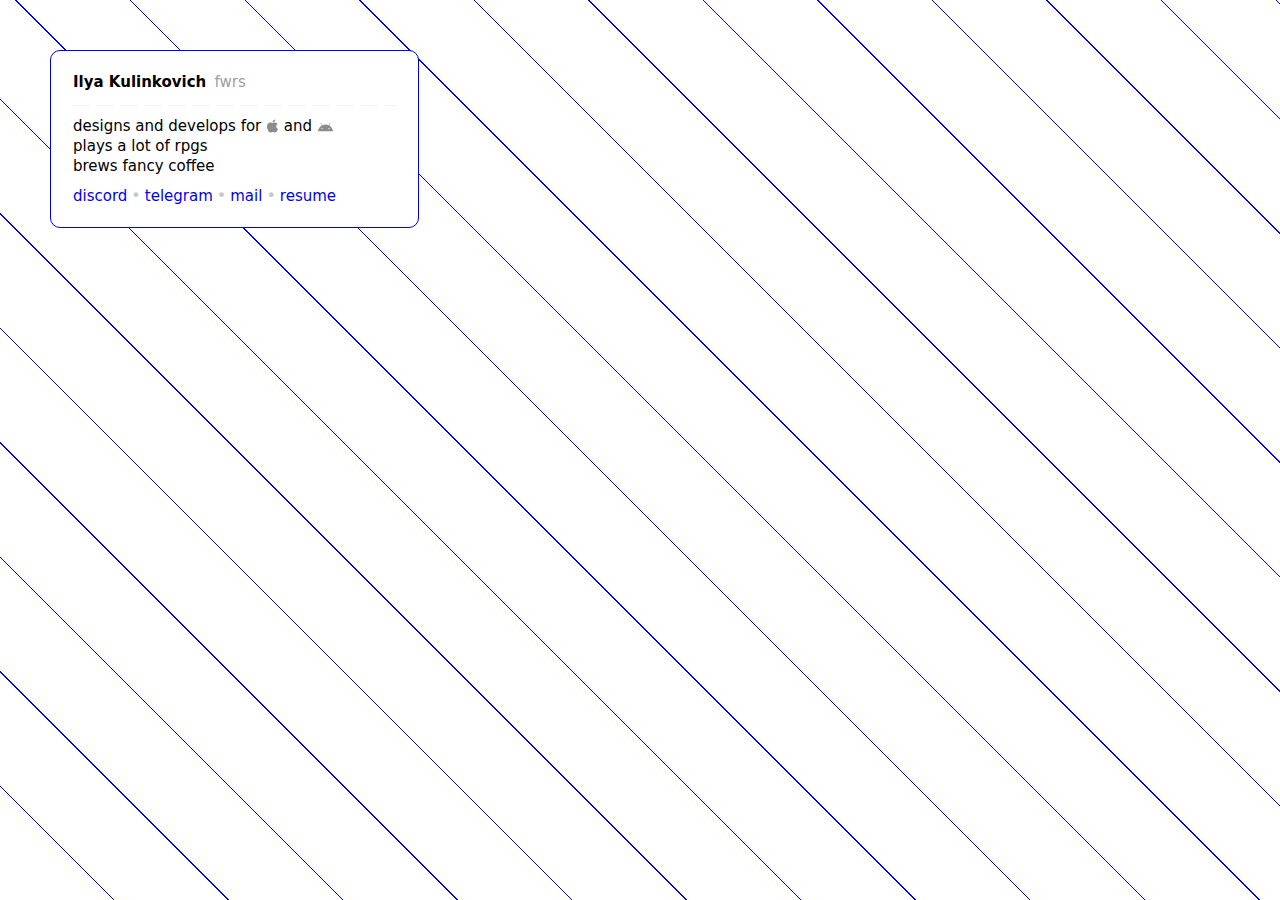
<file: index.html>
<!doctype html>

<head>
    <title>fwrs.io</title>
    <link rel="preconnect" href="https://fonts.googleapis.com">
    <link rel="preconnect" href="https://fonts.gstatic.com" crossorigin>
    <link href="https://fonts.googleapis.com/css2?family=Inter:wght@400;500;600;700&display=swap" rel="stylesheet">
    <meta name="viewport" content="width=device-width, initial-scale=1, viewport-fit=cover" />
</head>

<style>
* {
    box-sizing: border-box;
}

h1, h2, h3, h4, h5, h6, p {
    padding: 0;
    margin: 0;
}

body {
    padding: 0;
    margin: 0;
}

body {
    font-family: -apple-system, "system-ui", ui-sans-serif, "Inter", sans-serif;
}

bg {
    z-index: -1;
    display: block;
    position: absolute;
    top: 0;
    left: 0;
    right: 0;
    bottom: 0;
    background: repeating-linear-gradient(
        45deg,
        rgb(255, 255, 255),
        rgb(255, 255, 255) 80px,
        rgb(0, 0, 245) 80px,
        rgb(0, 0, 245) 81px
    );
}

content {
    display: inline-block;
    background: white;
    color: black;
    padding: 22px;
    border: 1px solid rgb(0, 0, 245);
    border-radius: 10px;
    margin: 50px;
}

h1 {
    font-weight: 600;
    font-size: 15px;
}

h1 span {
    color: rgb(160, 160, 160);
    font-weight: 300;
    margin-left: 3px;
}

line {
    display: block;
    background: repeating-linear-gradient(
        to right,
        rgb(240, 240, 240),
        rgb(240, 240, 240) 16px,
        rgb(255, 255, 255) 16px,
        rgb(255, 255, 255) 24px
    );
    height: 1px;
    margin: 14px 0 10px 0;
    min-width: 323px;
}

p {
    font-size: 15px;
    line-height: 20px;
}

.apple, .android {
    width: 15px;
    height: 15px;
    display: inline-block;
    color: rgb(140, 140, 140)
}

.apple {
    transform: translateY(2.5px);
    margin: 0 -1px;
}

.android {
    transform: translateY(4.5px);
    margin: 0 1px;
}

.contact {
    cursor: pointer;
    font-size: 15px;
}

.contacts {
    margin-right: 14px;
}

links {
    display: block;
    margin: 10px 0 0;
}

links a {
    color: rgb(0, 0, 245);
    font-size: 15px;
    text-decoration: none;
    transition: opacity 0.1s ease-in-out;
}

links a:visited {
    color: rgb(0, 0, 245);
}

links a:hover {
    opacity: 0.4;
}

links bullet {
    padding: 0 4px;
    color: rgb(200, 200, 200);
}

@media (max-width: 469px) {
    line {
        min-width: 0;
    }
    
    content {
        display: block;
        margin: 30px;
    }
}
</style>

<bg></bg>

<content>
    <h1>Ilya Kulinkovich <span>fwrs</span></h1>
    <line></line>
    <p>designs and develops for <svg xmlns="http://www.w3.org/2000/svg" viewBox="0 0 384 512" class="apple" fill="currentColor"><path d="M318.7 268.7c-.2-36.7 16.4-64.4 50-84.8-18.8-26.9-47.2-41.7-84.7-44.6-35.5-2.8-74.3 20.7-88.5 20.7-15 0-49.4-19.7-76.4-19.7C63.3 141.2 4 184.8 4 273.5q0 39.3 14.4 81.2c12.8 36.7 59 126.7 107.2 125.2 25.2-.6 43-17.9 75.8-17.9 31.8 0 48.3 17.9 76.4 17.9 48.6-.7 90.4-82.5 102.6-119.3-65.2-30.7-61.7-90-61.7-91.9zm-56.6-164.2c27.3-32.4 24.8-61.9 24-72.5-24.1 1.4-52 16.4-67.9 34.9-17.5 19.8-27.8 44.3-25.6 71.9 26.1 2 49.9-11.4 69.5-34.3z"/></svg> and <svg xmlns="http://www.w3.org/2000/svg" viewBox="0 0 576 512" class="android" fill="currentColor"><path d="M420.6 301.9a24 24 0 1 1 24-24 24 24 0 0 1 -24 24m-265.1 0a24 24 0 1 1 24-24 24 24 0 0 1 -24 24m273.7-144.5 47.9-83a10 10 0 1 0 -17.3-10h0l-48.5 84.1a301.3 301.3 0 0 0 -246.6 0L116.2 64.5a10 10 0 1 0 -17.3 10h0l47.9 83C64.5 202.2 8.2 285.6 0 384H576c-8.2-98.5-64.5-181.8-146.9-226.6"/></svg><br>plays a lot of rpgs<br>brews fancy coffee</p>
    <links><a tabindex="0" href="https://discord.com/users/718974758406062142">discord</a><bullet>•</bullet><a tabindex="0" href="https://t.me/ilyafwrs">telegram</a><bullet>•</bullet><a href="mailto:ilya@fwrs.io">mail</a><bullet>•</bullet><a href="https://media.fwrs.io/resume.pdf">resume</a></links>
</content>
</file>
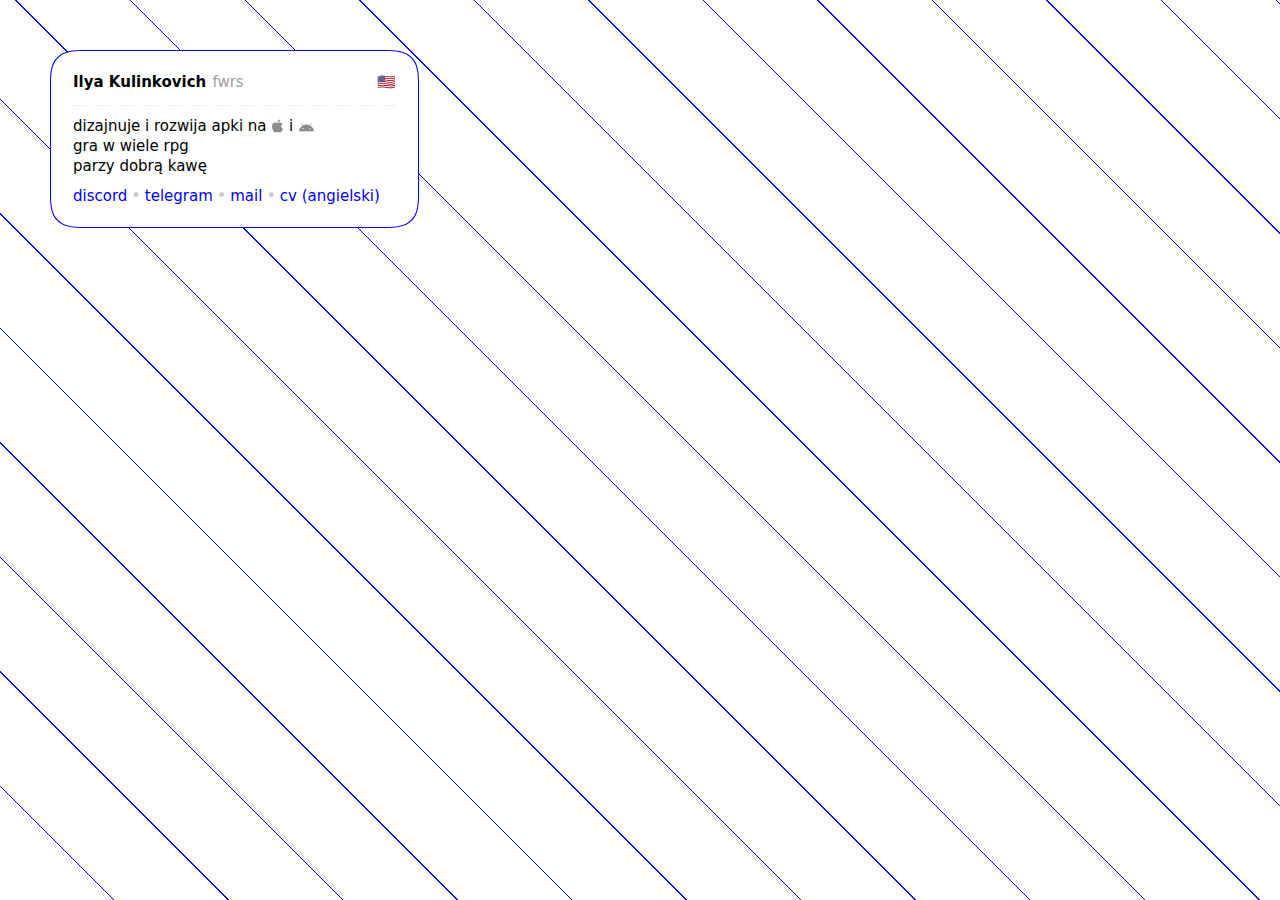
<file: pl/index.html>
<!doctype html>

<head>
    <title>fwrs.io</title>
    <link rel="preconnect" href="https://fonts.googleapis.com">
    <link rel="preconnect" href="https://fonts.gstatic.com" crossorigin>
    <link href="https://fonts.googleapis.com/css2?family=Inter:wght@400;500;600;700&display=swap" rel="stylesheet">
    <link rel="stylesheet" href="/style.css">
    <meta name="viewport" content="width=device-width, initial-scale=1, viewport-fit=cover" />
</head>

<bg></bg>

<content>
    <h1>Ilya Kulinkovich<span>fwrs</span><span class="push"><a href="/">🇺🇸</a></span></h1>
    <line></line>
    <p>dizajnuje i rozwija apki na <svg xmlns="http://www.w3.org/2000/svg" viewBox="0 0 384 512" class="apple" fill="currentColor"><path d="M318.7 268.7c-.2-36.7 16.4-64.4 50-84.8-18.8-26.9-47.2-41.7-84.7-44.6-35.5-2.8-74.3 20.7-88.5 20.7-15 0-49.4-19.7-76.4-19.7C63.3 141.2 4 184.8 4 273.5q0 39.3 14.4 81.2c12.8 36.7 59 126.7 107.2 125.2 25.2-.6 43-17.9 75.8-17.9 31.8 0 48.3 17.9 76.4 17.9 48.6-.7 90.4-82.5 102.6-119.3-65.2-30.7-61.7-90-61.7-91.9zm-56.6-164.2c27.3-32.4 24.8-61.9 24-72.5-24.1 1.4-52 16.4-67.9 34.9-17.5 19.8-27.8 44.3-25.6 71.9 26.1 2 49.9-11.4 69.5-34.3z"/></svg> i <svg xmlns="http://www.w3.org/2000/svg" viewBox="0 0 576 512" class="android" fill="currentColor"><path d="M420.6 301.9a24 24 0 1 1 24-24 24 24 0 0 1 -24 24m-265.1 0a24 24 0 1 1 24-24 24 24 0 0 1 -24 24m273.7-144.5 47.9-83a10 10 0 1 0 -17.3-10h0l-48.5 84.1a301.3 301.3 0 0 0 -246.6 0L116.2 64.5a10 10 0 1 0 -17.3 10h0l47.9 83C64.5 202.2 8.2 285.6 0 384H576c-8.2-98.5-64.5-181.8-146.9-226.6"/></svg><br>gra w wiele rpg<br>parzy dobrą kawę</p>
    <links><a tabindex="0" href="https://discord.com/users/718974758406062142">discord</a><bullet>•</bullet><a tabindex="0" href="https://t.me/ilyafwrs">telegram</a><bullet>•</bullet><a href="mailto:ilya@fwrs.io">mail</a><bullet>•</bullet><a href="https://media.fwrs.io/resume.pdf">cv (angielski)</a></links>
</content>
</file>
<file: style.css>
* {
    box-sizing: border-box;
}

h1, h2, h3, h4, h5, h6, p {
    padding: 0;
    margin: 0;
}

body {
    padding: 0;
    margin: 0;
}

body {
    font-family: -apple-system, "system-ui", ui-sans-serif, "Inter", sans-serif;
}

bg {
    z-index: -1;
    display: block;
    position: absolute;
    top: 0;
    left: 0;
    right: 0;
    bottom: 0;
    background: repeating-linear-gradient(
        45deg,
        rgb(255, 255, 255),
        rgb(255, 255, 255) 80px,
        rgb(0, 0, 245) 80px,
        rgb(0, 0, 245) 81px
    );
}

content {
    display: inline-block;
    background: white;
    color: black;
    padding: 22px;
    border: 1px solid rgb(0, 0, 245);
    border-radius: 24px;
    margin: 50px;
}

h1 {
    font-weight: 600;
    font-size: 15px;
    display: flex;
    gap: 0.2rem;
}

h1 span {
    color: rgb(160, 160, 160);
    font-weight: 300;
    margin-left: 3px;
}

h1 span.push {
    display: inline-block;
    margin-left: auto;
}

h1 span.push a {
    text-decoration: none;
    color: inherit;
}

line {
    display: block;
    background: repeating-linear-gradient(
        to right,
        rgb(240, 240, 240),
        rgb(240, 240, 240) 16px,
        rgb(255, 255, 255) 16px,
        rgb(255, 255, 255) 24px
    );
    height: 1px;
    margin: 14px 0 10px 0;
    min-width: 323px;
}

p {
    font-size: 15px;
    line-height: 20px;
}

.apple, .android {
    width: 15px;
    height: 15px;
    display: inline-block;
    color: rgb(140, 140, 140)
}

.apple {
    transform: translateY(2.5px);
    margin: 0 -1px;
}

.android {
    transform: translateY(4.5px);
    margin: 0 1px;
}

.contact {
    cursor: pointer;
    font-size: 15px;
}

.contacts {
    margin-right: 14px;
}

links {
    display: block;
    margin: 10px 0 0;
}

links a {
    color: rgb(0, 0, 245);
    font-size: 15px;
    text-decoration: none;
    transition: opacity 0.1s ease-in-out;
}

links a:visited {
    color: rgb(0, 0, 245);
}

links a:hover {
    opacity: 0.4;
}

links bullet {
    padding: 0 4px;
    color: rgb(200, 200, 200);
}

@media (max-width: 469px) {
    line {
        min-width: 0;
    }
    
    content {
        display: block;
        margin: 30px;
    }
}

@supports (corner-shape: squircle) {
    content {
        border-radius: 35px !important;
        corner-shape: superellipse(1.6) !important;
    }
}
</file>
